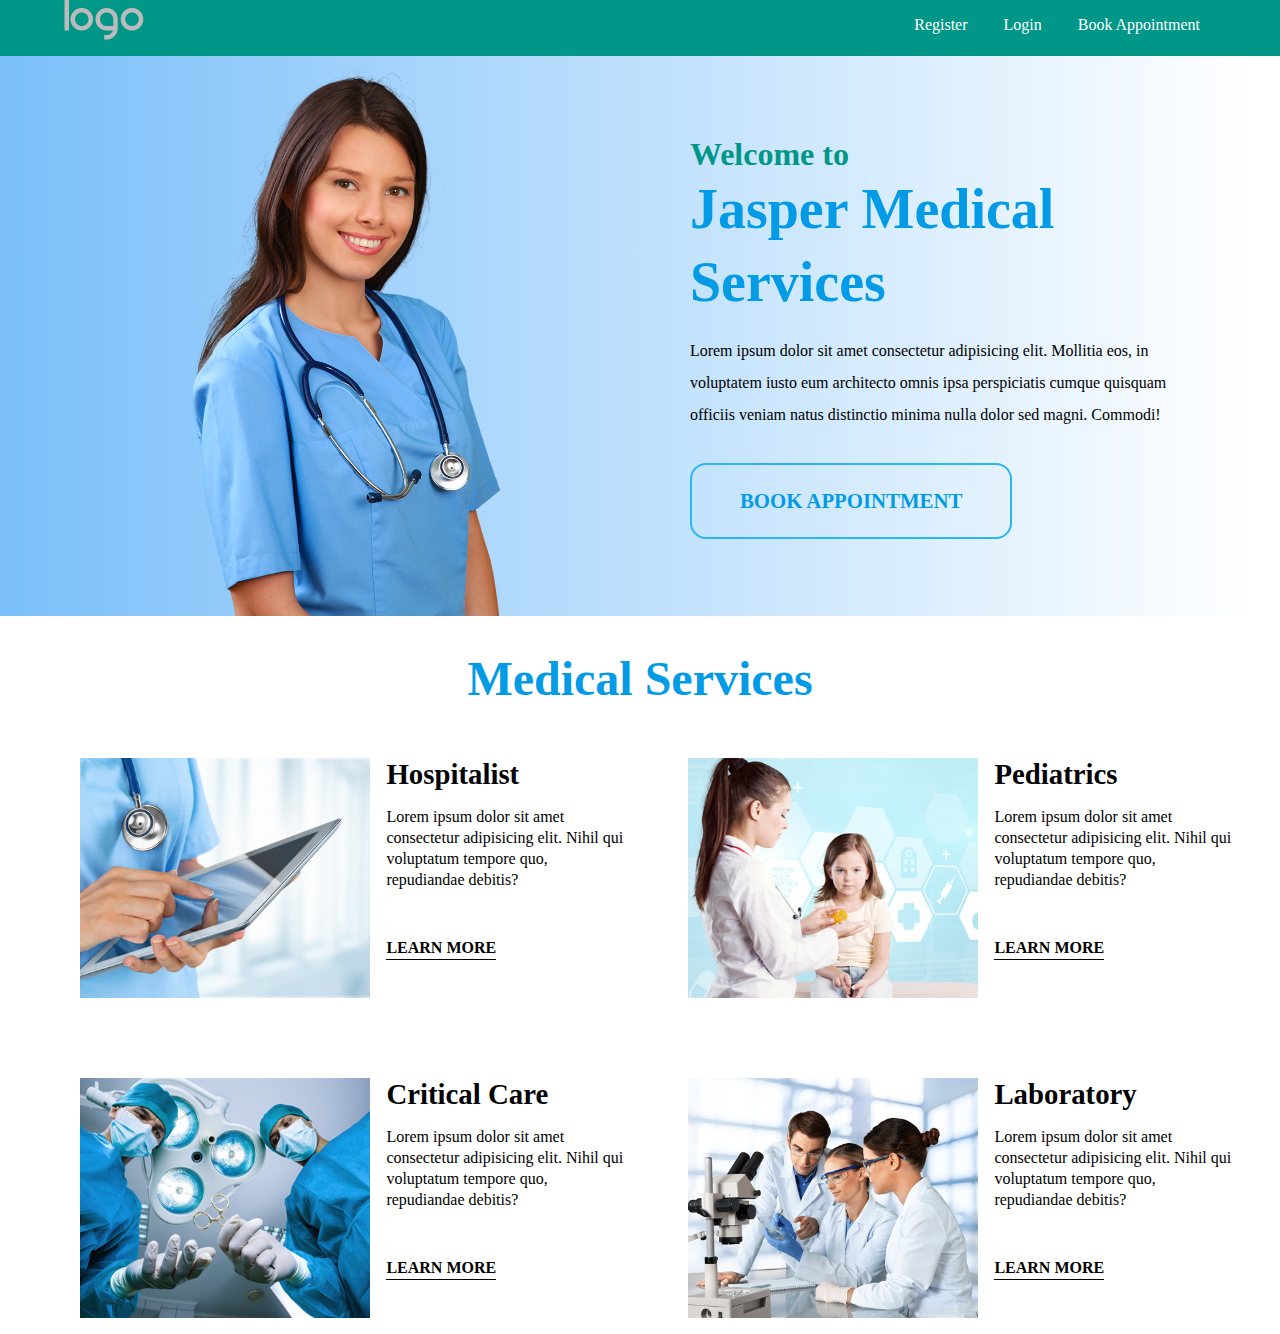
<file: index.html>
<!DOCTYPE html>
<html lang="en">
  <head>
    <meta charset="UTF-8" />
    <meta http-equiv="X-UA-Compatible" content="IE=edge" />
    <meta name="viewport" content="width=device-width, initial-scale=1.0" />
    <link rel="stylesheet" href="css/style.css" />
    <title>Jasper Medical Services</title>
  </head>
  <body>
    <nav>
        <img src="images/default-logo.png" alt="">
        <ul class="nav-links">
            <li><a href="">Register</a></li>
            <li><a href="">Login</a></li>
            <li><a href="">Book Appointment</a></li>
        </ul>
    </nav>
    <!-- <div class="container"> -->
      <section id="heading">
        <div class="heading__img">
            <!-- <img src="images/home.png" width="150px" height alt=""> -->
        </div>
        <div class="right">
         <div class="heading">
             <h3 class="welcome">Welcome to</h3>
          <h1 class="title">Jasper Medical Services</h1>
          <p>Lorem ipsum dolor sit amet consectetur adipisicing elit. Mollitia eos, in voluptatem iusto eum architecto omnis ipsa perspiciatis cumque quisquam officiis veniam natus distinctio minima nulla dolor sed magni. Commodi!</p>

         </div>
          <button id="bookAppointment">Book Appointment</button>
        </div>
      </section>


      <section id="medicalServices">
        <h2 class="title text-center">Medical Services</h2>
       <div class="services">
         <div class="service">
            <div class="img-one">
            </div>
            <div class="text">
                <h3 class="service__head">Hospitalist</h3>
                <p>Lorem ipsum dolor sit amet consectetur adipisicing elit. Nihil qui voluptatum tempore quo, repudiandae debitis?</p>

                <a href="" class="link ">Learn More</a>
            </div>
        </div>
        <div class="service">
            <div class="img-two">
            </div>
            <div class="text">
                <h3 class="service__head">Pediatrics</h3>
                <p>Lorem ipsum dolor sit amet consectetur adipisicing elit. Nihil qui voluptatum tempore quo, repudiandae debitis?</p>

                <a href="" class="link ">Learn More</a>
            </div>
        </div>
        <div class="service">
            <div class="img-three">
            </div>
            <div class="text">
                <h3 class="service__head">Critical Care</h3>
                <p>Lorem ipsum dolor sit amet consectetur adipisicing elit. Nihil qui voluptatum tempore quo, repudiandae debitis?</p>

                <a href="" class="link ">Learn More</a>
            </div>
        </div>
        <div class="service">
            <div class="img-four">
            </div>
            <div class="text">
                <h3 class="service__head">Laboratory</h3>
                <p>Lorem ipsum dolor sit amet consectetur adipisicing elit. Nihil qui voluptatum tempore quo, repudiandae debitis?</p>

                <a href="" class="link ">Learn More</a>
            </div>
        </div>
       </div>
      </section>
    </div>
  </body>
</html>
</file>
<file: css/style.css>
* {
  padding: 0;
  margin: 0;
  /* box-sizing: border-box; */
  font-family: montserrat;
}

:root {
  --primary_color: #29b6f6;
  --variant1: #b6e0f4;
  --variant2: #039be5;
  --variant3: #0288d1;
  --variant4: #009688;
}

nav {
  padding: 0rem 4rem;
  height: 3.5rem;
  background: var(--variant4);
}

.nav-links {
  float: right;
  align-items: center;
  justify-content: center;
  align-content: center;
  margin: 1rem auto;
}

.nav-links li {
  list-style: none;
  display: inline;
  margin: 0 1rem;
}
.nav-links li a {
  margin: 1rem 0;
  text-decoration: none;
  color: #fff;
}

#heading {
  background-image: linear-gradient(
    to left,
    rgba(255, 0, 0, 0),
    rgb(122, 191, 250)
  );
  /* background-color: red; */
  width: 98vw;
  height: 35rem;
  display: flex;
}

.heading__img {
  width: 55%;
  height: 100%;
  background: url(../images/home.png);
  background-size: contain;
  background-repeat: no-repeat;
  background-position: center;
}

.heading__img img {
  width: 95%;
  /* height: 100%; */
}

.right {
  width: 45%;
  height: 100%;
  padding: 5rem 0;
}

.welcome {
  font-size: 2rem;
  color: var(--variant4);
}

.title {
  font-size: 3.5rem;
  align-content: center;
  color: var(--variant2);
  line-height: 1.3;

  /* text-align: center; */
}

.right p {
  line-height: 2;
  padding: 1rem 3rem 0 0;
}

#bookAppointment {
  padding: 1.5rem 3rem;
  margin: 2rem 0;
  font-size: 1.3rem;
  text-transform: uppercase;
  font-weight: 700;
  border-radius: 1rem;
  background-color: transparent;
  border: 2px solid var(--primary_color);
  color: var(--variant2);
}

#bookAppointment:hover {
  background-color: var(--primary_color);
  color: #fff;
  transition: 0.3s;
}

/* MEDICAL SERVICES */

.services {
  display: grid;
  grid-template-columns: repeat(2, 1fr);
  /* grid-gap: 1rem; */
  height: 35rem;
  row-gap: 5rem;
  margin: 2rem;
}

#medicalServices h2 {
  margin: 2rem auto;
  font-size: 3rem;
}

.service {
  height: 100%;
  /* border: 2px solid red; */
  padding: 0 0 0 2rem;
  display: flex;
  margin: 1rem;
}
.img-two {
  width: 55%;
  height: 100%;
  background: url(../images/billionphotos-3990237.jpg);
  background-size: cover;
  background-repeat: no-repeat;
  background-position: center;
}

.img-three {
  width: 55%;
  height: 100%;
  background: url(../images/billionphotos-1233056.jpg);
  background-size: cover;
  background-repeat: no-repeat;
  background-position: center;
}

.img-four {
  width: 55%;
  height: 100%;
  background: url(../images/billionphotos-2337387.jpg);
  background-size: cover;
  background-repeat: no-repeat;
  background-position: center;
}

.img-one {
  width: 55%;
  height: 100%;
  background: url(../images/billionphotos-2542215.jpg);
  background-size: cover;
  background-repeat: no-repeat;
  background-position: center;
}


/*  */
.text {
  width: 45%;
  padding: 0 0 0 1rem;
}

.service__head {
  font-size: 1.8rem;
  font-weight: 550;
  margin-bottom: 1rem;
}

.text p {
  line-height: 1.3;
  font-weight: 100;
  margin-bottom: 1rem;

}

.text .link{
    text-transform: uppercase;
    text-decoration: none;
    margin-top: 2rem;
    font-weight: 700;
    color: black;
    border-bottom: 1px solid black;
    display: inline-block;
}
.text .link:hover{
    transition: 1s;
    border-bottom: none;
    color: #039be5;


}

.text .link::after{
     content: '';
    width: 0%;
    height: 2px;
    background: #009688;
    display: block;
    margin: auto;
}

.text .link:hover:after{
    width: 100%;
    transition: 0.5s;

}
/* CUSTOMIZE */

.text-center {
  text-align: center;
}
</file>
